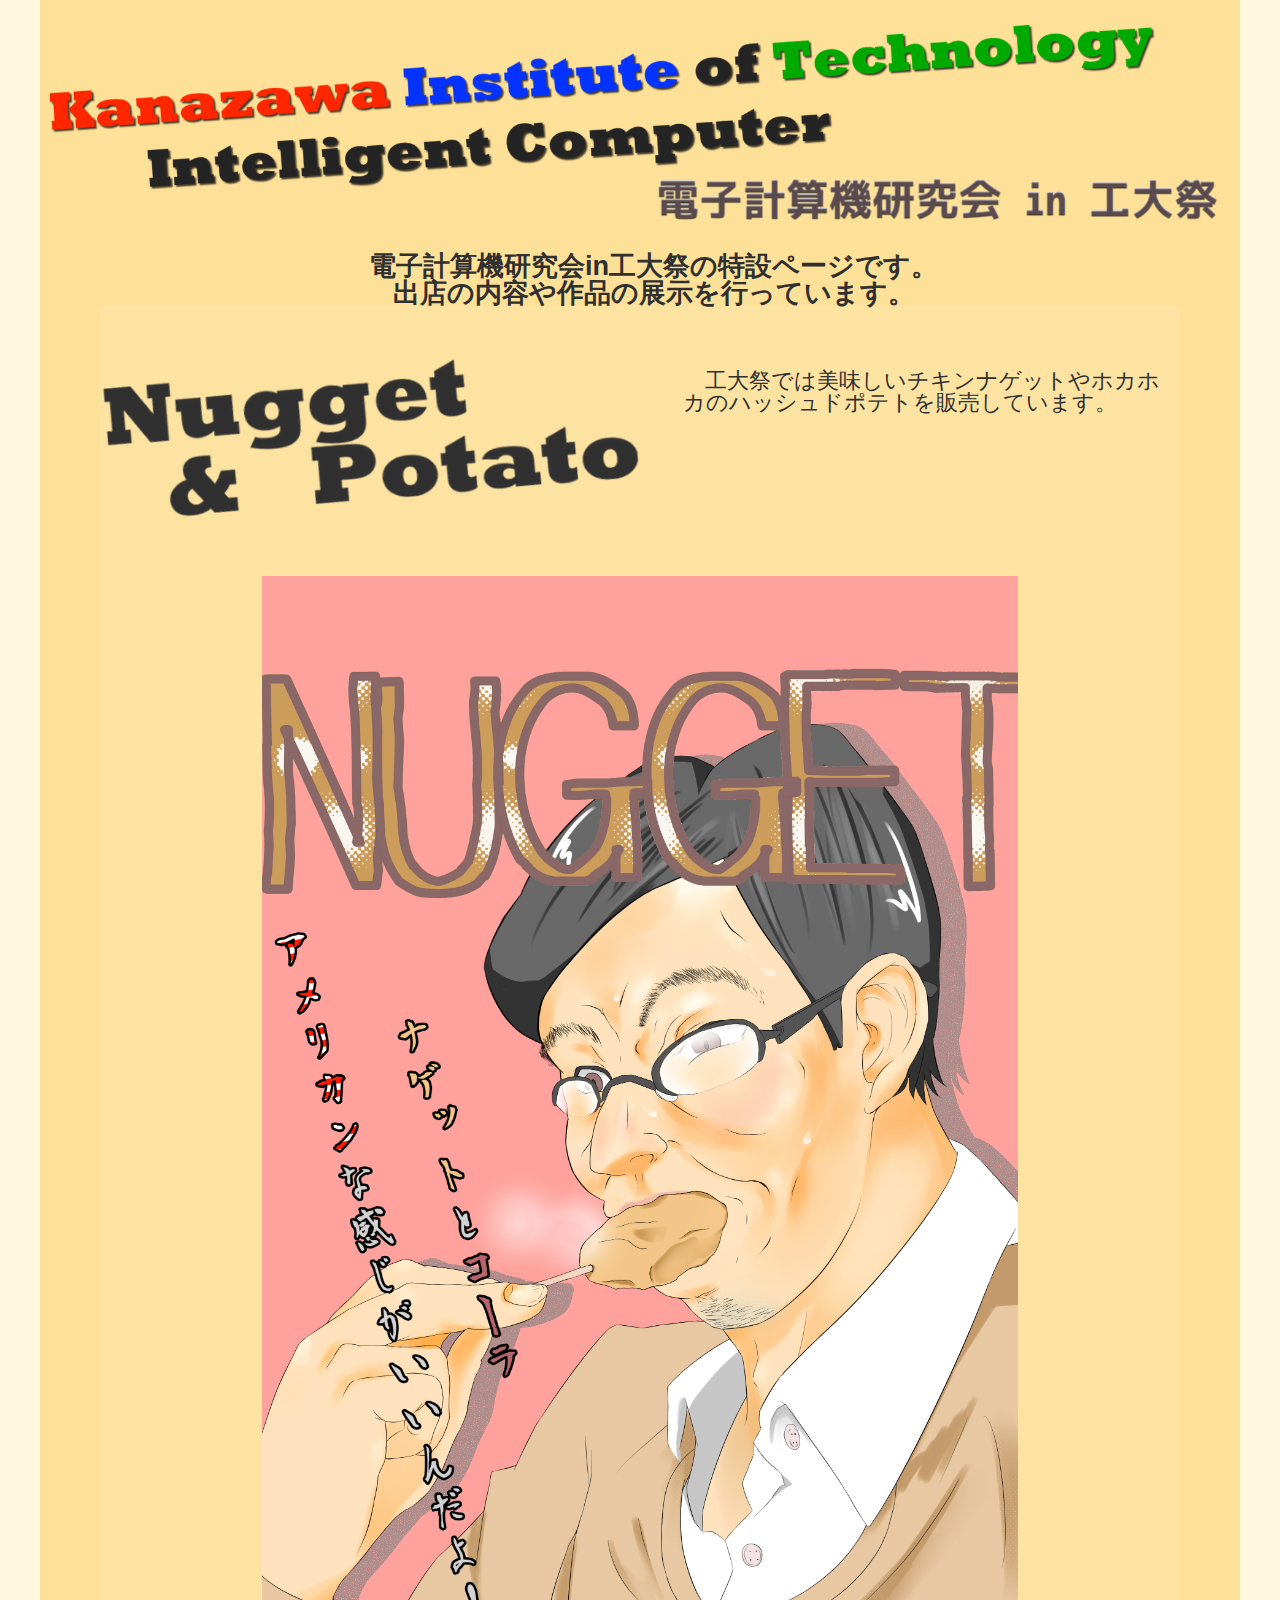
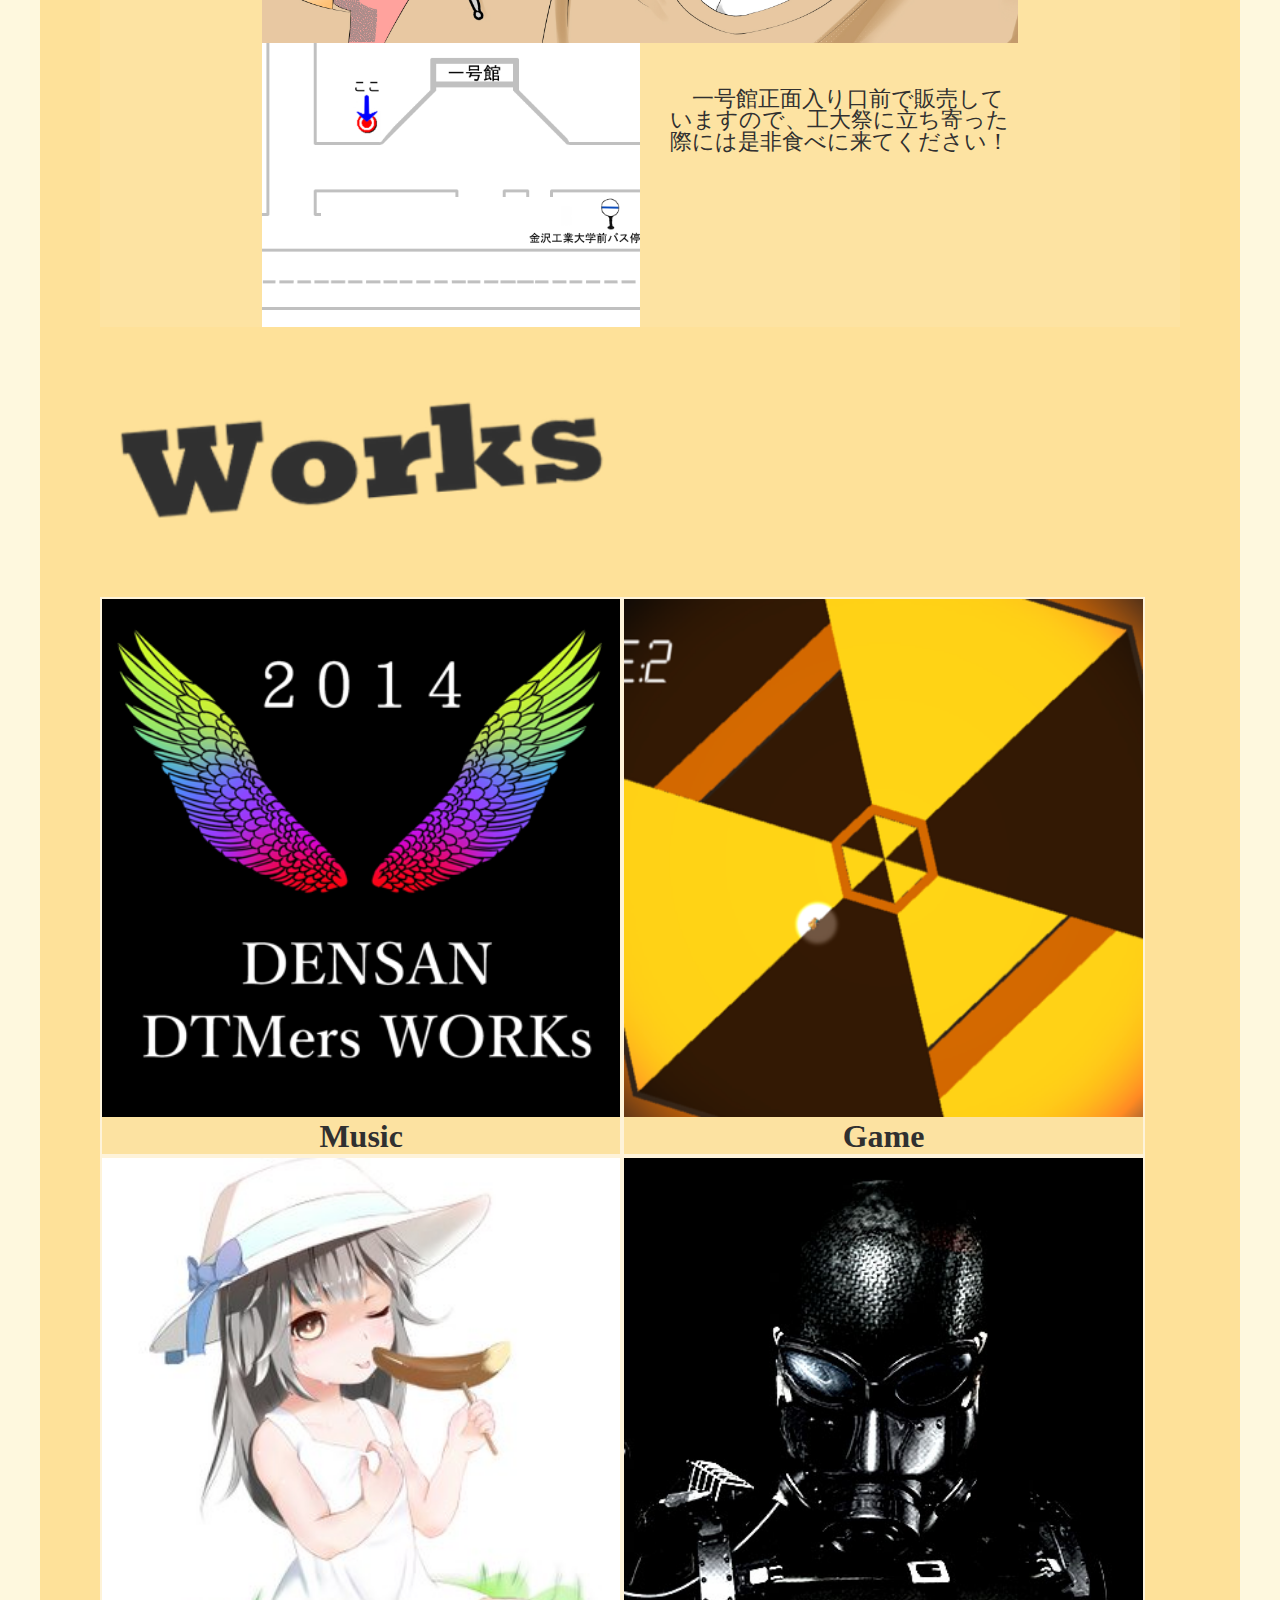
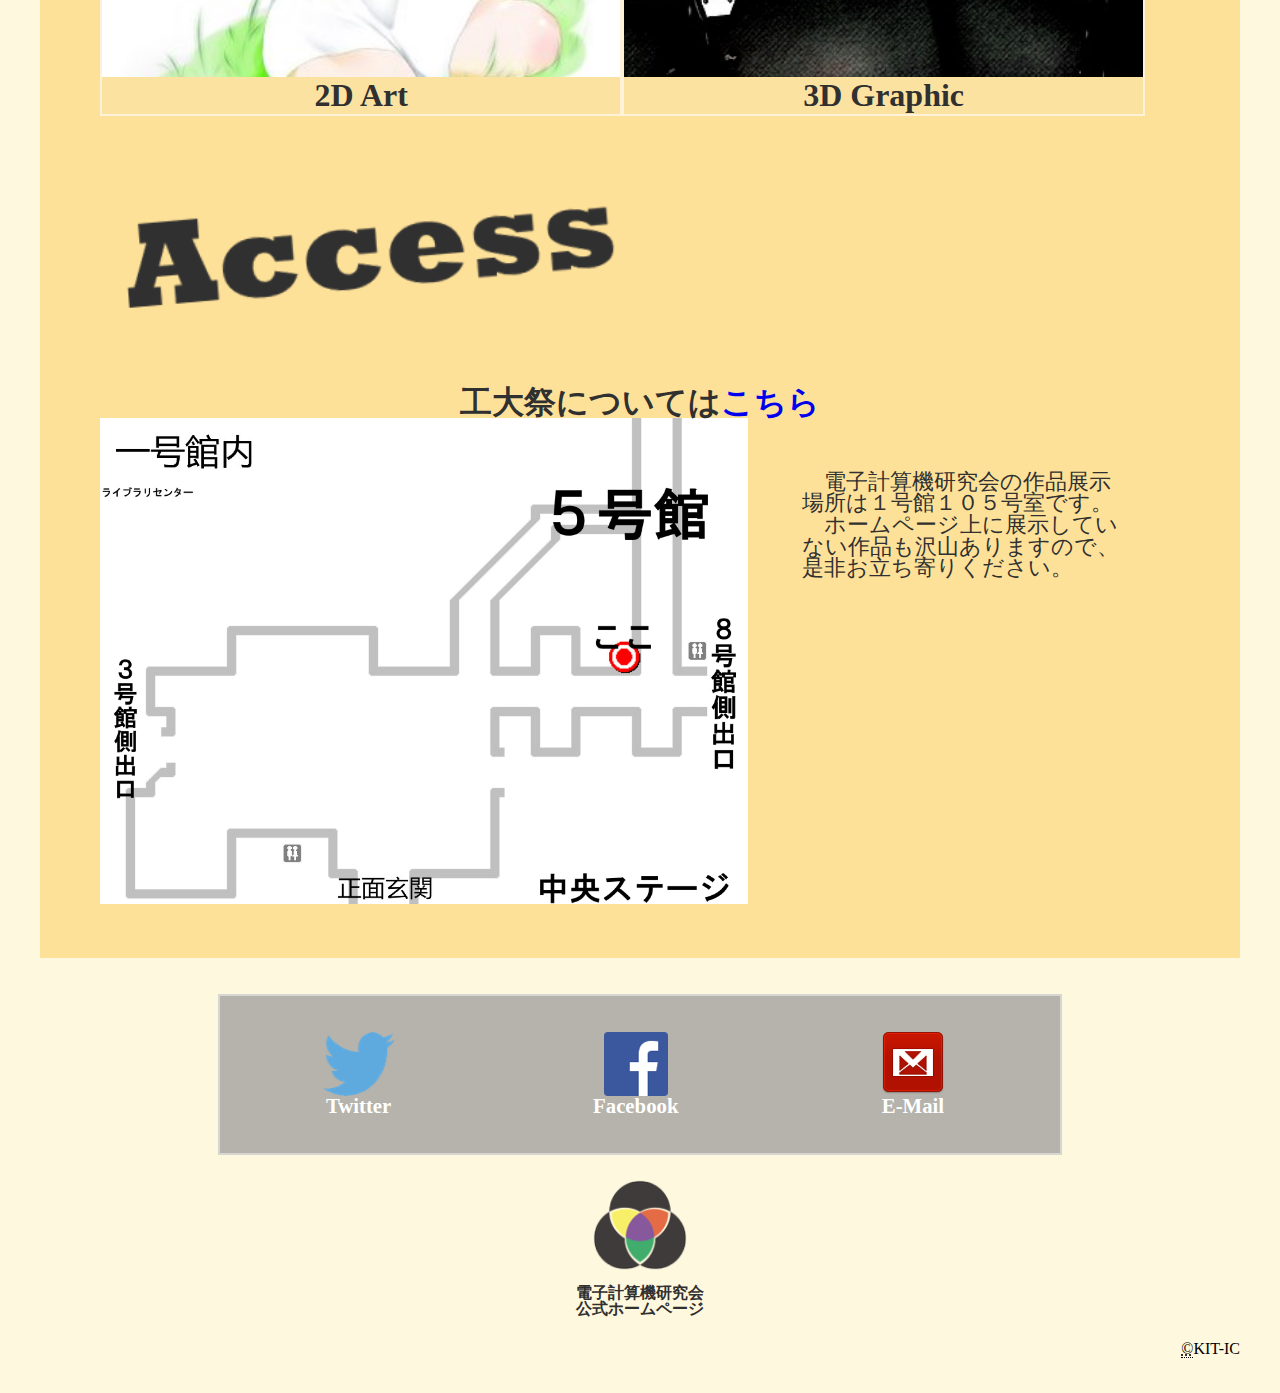
<file: Index.html>
<!DOCTYPE html>
<html lang="ja">
	<head>
		<meta charset="utf-8">
		<title>KIT-IC in 工大祭</title>
		<meta name="description" content="電子計算機研究会in工大祭の特設ページです。内店や外店の内容やイベントの情報を告知しています。"/>
		<meta name="viewport" content="width=device-width">

		<link rel="stylesheet" href="style/style.css" type="text/css" media="all">

	</head>
	<body>
		<section id="warp">
			<header>
				<img src="images/header.png" alt="">
				<h1>　電子計算機研究会in工大祭の特設ページです。<br>　出店の内容や作品の展示を行っています。</h1>
			</header>
			<section id="main">
				<section id="menu">
					<section class="arti">
						<img src="images/n_p.png" alt="">
						<article>
							　工大祭では美味しいチキンナゲットやホカホカのハッシュドポテトを販売しています。
						</article>
						<section class="clear"></section>
					</section>
					<section class="images">
						<img src="images/naget.jpg" alt="">
					</section>
					<section class="dis">
						<img src="images/map1.jpg" alt="">
						<article>
							　一号館正面入り口前で販売していますので、工大祭に立ち寄った際には是非食べに来てください！
						</article>
					</section>
					<section class="clear"></section>
				</section>


				<section id="works">
					<section class="arti">
						<img src="images/works.png" alt="">
						<article>
						
						</article>
						<section class="clear"></section>
					</section>
					<section id="up">
						<a href="dtm_show.html"><section class="content">
							<img src="images/dtm.png" alt="" class="line">
							<section class="clear"></section>
							<section class="about">
								<h2>Music</h2>
							</section>
						</section></a>
						<a href="pg_show.html"><section class="content">
							<img src="images/pg.png" alt="">
							<section class="clear"></section>
							<section class="about">
								<h2>Game</h2>
							</section>
						</section></a>
					</section>
					<section id="down">
						<a href="2d_show.html"><section class="content">
							<img src="images/2d.png" alt="" class="line">
							<section class="clear"></section>
							<section class="about">
								<h2>2D Art</h2>
							</section>
						</section></a>
						<a href="3d_show.html"><section class="content">
							<img src="images/3d.jpg" alt="">
							<section class="clear"></section>
							<section class="about">
								<h2>3D Graphic</h2>
							</section>
						</section></a>
					</section>
				</section>
				<section id="access">
					<section class="arti">
						<img src="images/access.png" alt="">
						<article class="">
							
						</article>
						<section class="clear"></section>
					</section>
					<section class="head">
						<h2>工大祭については<a href="http://www.kanazawa-it.ac.jp/kitnews/2014/1197717_3722.html">こちら</a></h2>
					</section>
					<section class="maps">
						<img src="images/map2.jpg" alt="">
						<article>
							　電子計算機研究会の作品展示場所は１号館１０５号室です。<br>　ホームページ上に展示していない作品も沢山ありますので、是非お立ち寄りください。
						</article>
					</section>
				</section>
				<section class="clear"></section>
			</section>
			<footer>
				<section id="sns">
					<a href="https://twitter.com/kitic_densan"><section class="sns">
						<img src="images/twi.png" alt="">
						<h2>Twitter</h2>
					</section></a>
					<a href="https://ja-jp.facebook.com/kitdensan"><section class="sns">
						<img src="images/face.png" alt="">
						<h2>Facebook</h2>
					</section></a>
					<a href="mailto:kitic.densan@gmail.com"><section class="sns">
						<img src="images/mail.png" alt="">
						<h2>E-Mail</h2>
					</section></a>
					<section class="clear"></section>
				</section>
				<section id="link">
					<a href="http://www2.kanazawa-it.ac.jp/kitic/"><img src="images/densan_logo.png" alt="">
					<h2>電子計算機研究会<br>公式ホームページ</h2></a>
					<section class="clear"></section>
				</section>
				<p><abbr title="Copyright">&copy;</abbr>KIT-IC</p>
			</footer>
		</section>
	</body>
</html>
</file>
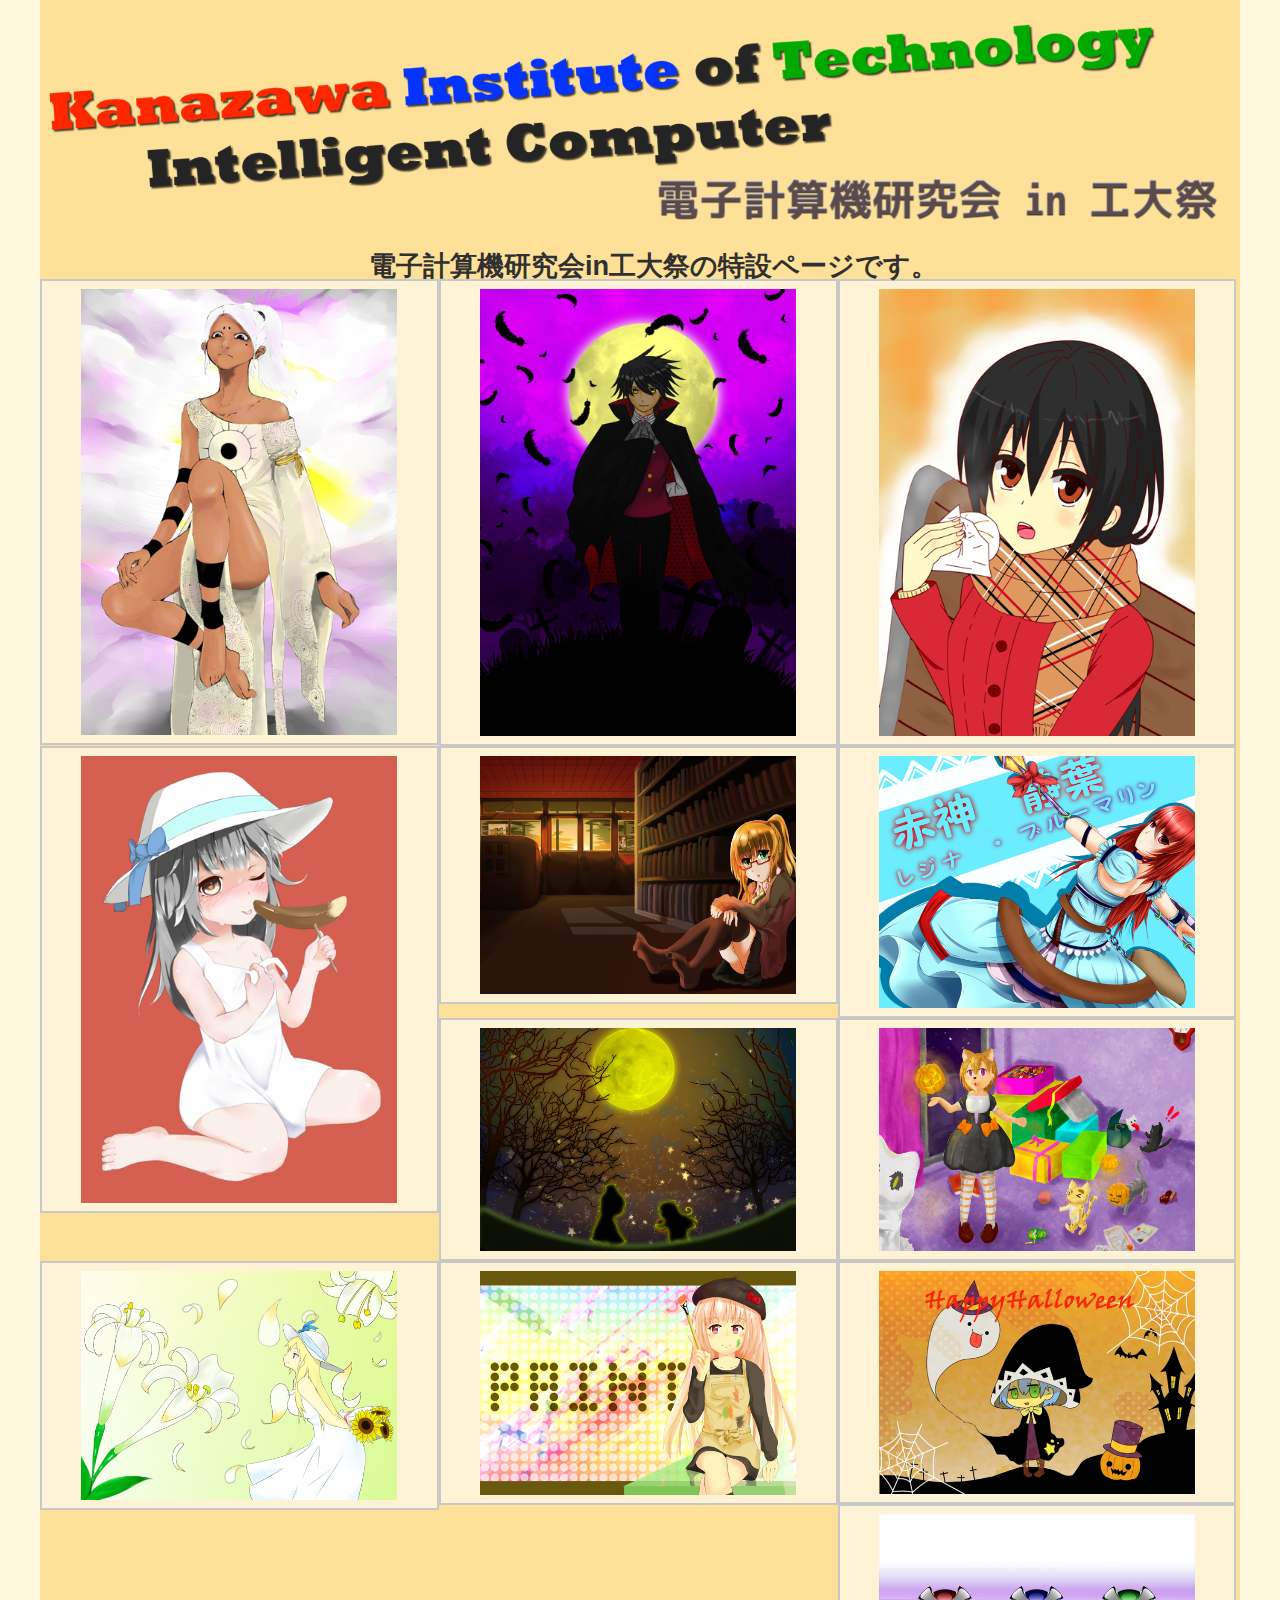
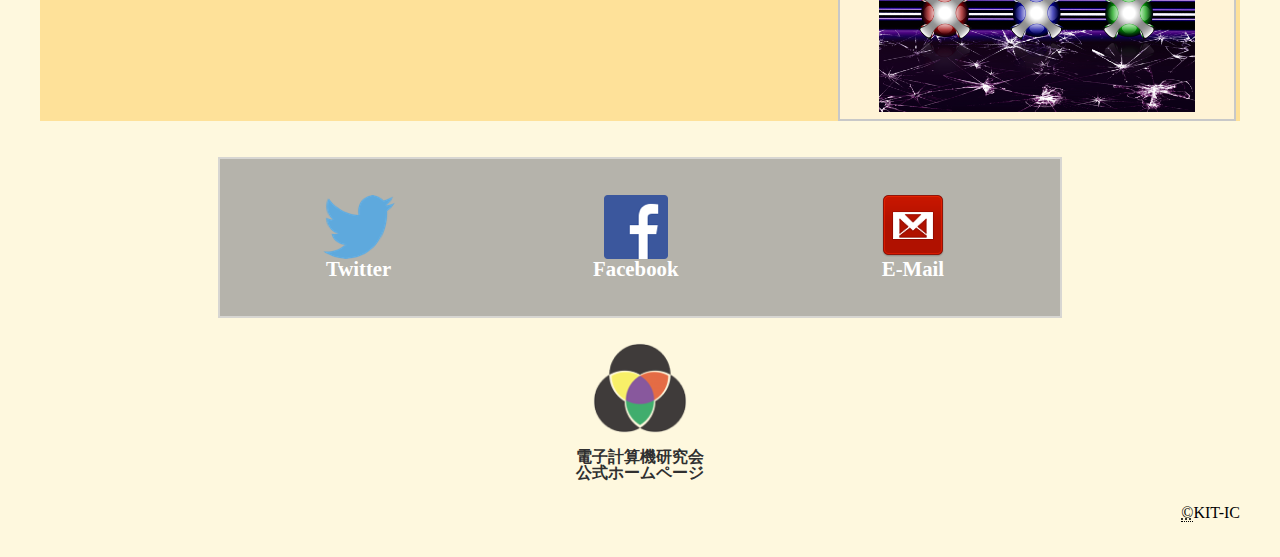
<file: 2d_show.html>
<!DOCTYPE html>
<html lang="ja">
	<head>
		<meta charset="utf-8">
		<title>KIT-IC in 工大祭</title>
		<meta name="description" content="電子計算機研究会in工大祭の特設ページです。内店や外店の内容やイベントの情報を告知しています。"/>
		<meta name="viewport" content="width=device-width">

		<link rel="stylesheet" href="style/show.css" type="text/css" media="all">

	</head>
	<body>
		<section id="warp">
			<header>
				<img src="images/header.png" alt="">
				<h1>　電子計算機研究会in工大祭の特設ページです。</h1>
			</header>
			<section id="main">
				<section class="content">
					<img src="images/2d/2d_ss4.png" alt="">
				</section>
				<section class="content">
					<img src="images/2d/2d_ss3.png" alt="">
					<section class="clear"></section>
				</section>		
				<section class="content">
					<img src="images/2d/2d_ss5.png" alt="">
					<section class="clear_t"></section>
				</section>
				<section class="content">
					<img src="images/2d/2d_ss7.png" alt="">
					<section class="clear"></section>
				</section>
				<section class="content">
					<img src="images/2d/2d_ss2.png" alt="">
				</section>
				<section class="content">
					<img src="images/2d/2d_ss8.png" alt="">
					<section class="clear clear_t"></section>
				</section>
				<section class="content">
					<img src="images/2d/2d_ss9.png" alt="">
				</section>
				<section class="content">
					<img src="images/2d/2d_ss10.png" alt="">
					<p></p>
					<section class="clear"></section>
				</section>
				<section class="content">
					<img src="images/2d/2d_ss12.png" alt="">
					<section class="clear_t"></section>
				</section>
				<section class="content">
					<img src="images/2d/2d_ss11.png" alt="">
					<section class="clear"></section>
				</section>
				<section class="content">
					<img src="images/2d/2d_ss6.png" alt="">
				</section>
				<section class="content">
					<img src="images/2d/2d_ss1.png" alt="">
					<section class="clear clear_t"></section>
				</section>
				<section class="clear"></section>
			</section>	
			<footer>
				<section id="sns">
					<a href="https://twitter.com/kitic_densan"><section class="sns">
						<img src="images/twi.png" alt="">
						<h2>Twitter</h2>
					</section></a>
					<a href="https://ja-jp.facebook.com/kitdensan"><section class="sns">
						<img src="images/face.png" alt="">
						<h2>Facebook</h2>
					</section></a>
					<a href="mailto:kitic.densan@gmail.com"><section class="sns">
						<img src="images/mail.png" alt="">
						<h2>E-Mail</h2>
					</section></a>
					<section class="clear"></section>
				</section>
				<section id="link">
					<a href="http://www2.kanazawa-it.ac.jp/kitic/"><img src="images/densan_logo.png" alt="">
					<h2>電子計算機研究会<br>公式ホームページ</h2></a>
					<section class="clear"></section>
				</section>
				<p><abbr title="Copyright">&copy;</abbr>KIT-IC</p>
			</footer>
		</section>
	</body>
</html>
</file>
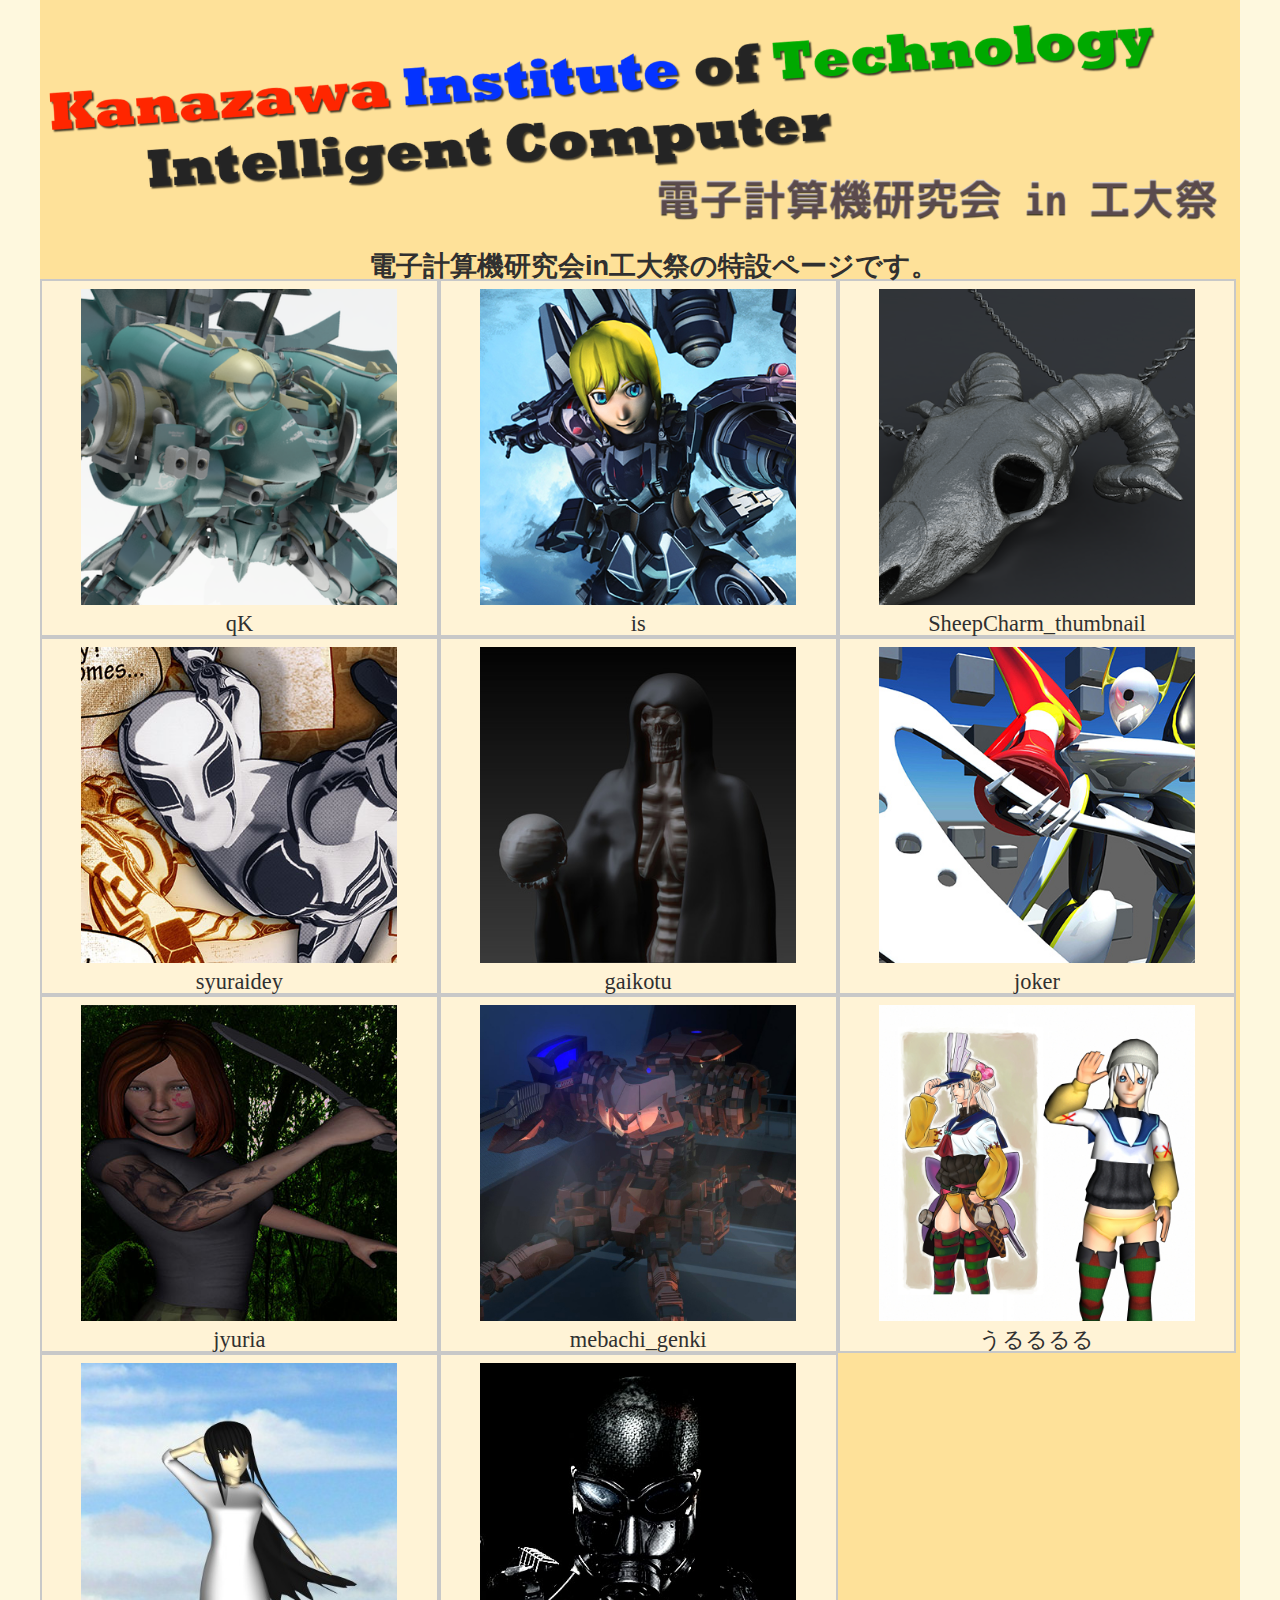
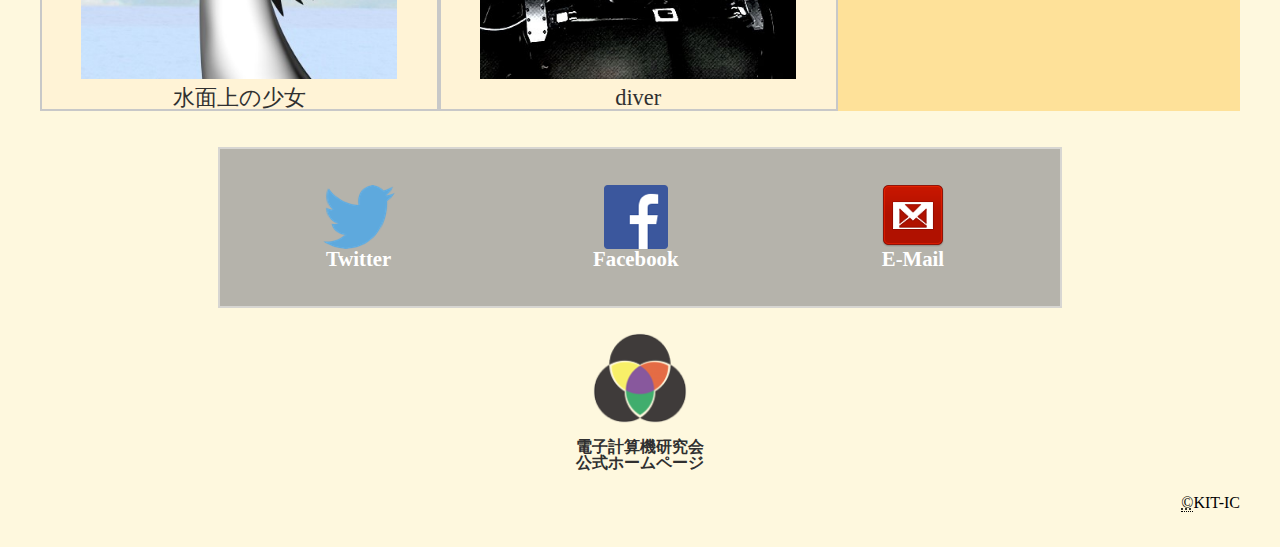
<file: 3d_show.html>
<!DOCTYPE html>
<html lang="ja">
	<head>
		<meta charset="utf-8">
		<title>KIT-IC in 工大祭</title>
		<meta name="description" content="電子計算機研究会in工大祭の特設ページです。内店や外店の内容やイベントの情報を告知しています。"/>
		<meta name="viewport" content="width=device-width">

		<link rel="stylesheet" href="style/show.css" type="text/css" media="all">

	</head>
	<body>
		<section id="warp">
			<header>
				<img src="images/header.png" alt="">
				<h1>　電子計算機研究会in工大祭の特設ページです。</h1>
			</header>
			<section id="main">
				<section class="content">
					<img src="images/3d/3d_ss1.png" alt="">
					<p>qK</p>
				</section>
				<section class="content">
					<img src="images/3d/3d_ss2.jpg" alt="">
					<p>is</p>
					<section class="clear"></section>
				</section>		
				<section class="content">
					<img src="images/3d/3d_ss3.png" alt="">
					<p>SheepCharm_thumbnail</p>
					<section class="clear_t"></section>
				</section>
				<section class="content">
					<img src="images/3d/3d_ss4.jpg" alt="">
					<p>syuraidey</p>
					<section class="clear"></section>
				</section>
				<section class="content">
					<img src="images/3d/3d_ss5.jpg" alt="">
					<p>gaikotu</p>
				</section>
				<section class="content">
					<img src="images/3d/3d_ss6.jpg" alt="">
					<p>joker</p>
					<section class="clear clear_t"></section>
				</section>
				<section class="content">
					<img src="images/3d/3d_ss7.jpg" alt="">
					<p>jyuria</p>
				</section>
				<section class="content">
					<img src="images/3d/3d_ss8.jpg" alt="">
					<p>mebachi_genki</p>
					<section class="clear"></section>
				</section>
				<section class="content">
					<img src="images/3d/3d_ss9.jpg" alt="">
					<p>うるるるる</p>
					<section class="clear_t"></section>
				</section>
				<section class="content">
					<img src="images/3d/3d_ss10.jpg" alt="">
					<p>水面上の少女</p>
					<section class="clear"></section>
				</section>
				<section class="content">
					<img src="images/3d/3d_ss11.jpg" alt="">
					<p>diver</p>
					<section class="clear clear_t"></section>
				</section>
				<section class="clear"></section>
			</section>	
			<footer>
				<section id="sns">
					<a href="https://twitter.com/kitic_densan"><section class="sns">
						<img src="images/twi.png" alt="">
						<h2>Twitter</h2>
					</section></a>
					<a href="https://ja-jp.facebook.com/kitdensan"><section class="sns">
						<img src="images/face.png" alt="">
						<h2>Facebook</h2>
					</section></a>
					<a href="mailto:kitic.densan@gmail.com"><section class="sns">
						<img src="images/mail.png" alt="">
						<h2>E-Mail</h2>
					</section></a>
					<section class="clear"></section>
				</section>
				<section id="link">
					<a href="http://www2.kanazawa-it.ac.jp/kitic/"><img src="images/densan_logo.png" alt="">
					<h2>電子計算機研究会<br>公式ホームページ</h2></a>
					<section class="clear"></section>
				</section>
				<p><abbr title="Copyright">&copy;</abbr>KIT-IC</p>
			</footer>
		</section>
	</body>
</html>
</file>
<file: style/style.css>
@charset "UTF-8";
/*
html5doctor.com Reset Stylesheet
v1.4.1
2010-03-01
Author: Richard Clark - http://richclarkdesign.com
*/
html, body, div, span, object, iframe,
h1, h2, h3, h4, h5, h6, p, blockquote, pre,
abbr, address, cite, code,
del, dfn, em, img, ins, kbd, q, samp,
small, strong, sub, sup, var,
b, i,
dl, dt, dd, ol, ul, li,
fieldset, form, label, legend,
table, caption, tbody, tfoot, thead, tr, th, td,
article, aside, canvas, details, figcaption, figure,
footer, header, hgroup, menu, nav, section, summary,
time, mark, audio, video {
  margin: 0;
  padding: 0;
  border: 0;
  outline: 0;
  font-size: 100%;
  vertical-align: baseline;
  background: transparent; }

body {
  line-height: 1; }

article, aside, canvas, details, figcaption, figure,
footer, header, hgroup, menu, nav, section, summary {
  display: block; }

nav ul {
  list-style: none; }

blockquote, q {
  quotes: none; }

blockquote:before, blockquote:after,
q:before, q:after {
  content: '';
  content: none; }

a {
  margin: 0;
  padding: 0;
  border: 0;
  font-size: 100%;
  vertical-align: baseline;
  background: transparent; }

ins {
  background-color: #ff9;
  color: #000;
  text-decoration: none; }

mark {
  background-color: #ff9;
  color: #000;
  font-style: italic;
  font-weight: bold; }

del {
  text-decoration: line-through; }

abbr[title], dfn[title] {
  border-bottom: 1px dotted #000;
  cursor: help; }

table {
  border-collapse: collapse;
  border-spacing: 0; }

hr {
  display: block;
  height: 1px;
  border: 0;
  border-top: 1px solid #cccccc;
  margin: 1em 0;
  padding: 0; }

input, select {
  vertical-align: middle; }

@media only screen and (max-width: 480px) {
  html {
    max-width: 1200px;
    margin: 0 auto;
    background: #fef8de; }
    html h1 {
      font-family: Verdana, "游ゴシック", YuGothic, "Hiragino Kaku Gothic ProN", Meiryo, sans-serif; }
    html p {
      font-family: "Times New Roman", "游明朝", YuMincho, "Hiragino Mincho ProN", Meiryo, serif; }

  #wrap {
    width: 100%;
    margin: 0 auto; }

  /* header */
  header {
    background: #facc66; }
    header h1 {
      font-size: 1.3em;
      text-align: center;
      color: #303030; }
    header h2 {
      font-size: 1.4em;
      color: #303030; }
    header p {
      font-size: 1em;
      color: #303030; }
    header article {
      font-size: 1.1em;
      color: #303030; }
    header p, header h1 {
      padding-top: 1%;
      text-align: center; }
    header img {
      display: block;
      width: 100%; }

  /* footer */
  footer {
    width: 100%;
    margin: 0 auto;
    padding: 3% 0; }
    footer #sns {
      width: 70%;
      background: rgba(150, 150, 150, 0.7);
      margin: 0 auto;
      padding: 3% 0;
      border: solid 2px rgba(250, 250, 250, 0.5); }
      footer #sns .sns {
        display: block;
        width: 33%;
        margin: 0 auto;
        float: left; }
      footer #sns img {
        display: block;
        width: 50%;
        margin: 0 auto; }
      footer #sns h2 {
        font-size: 1em;
        text-align: center;
        color: white; }
    footer #link {
      margin: 2% auto;
      width: 60%; }
      footer #link h2 {
        text-align: center;
        margin-top: 3%; }
      footer #link a {
        text-decoration: none;
        color: #303030; }
      footer #link img {
        display: block;
        width: 20%;
        margin: 0 auto; }
    footer p {
      text-align: right; }

  /* main */
  #main {
    width: 100%;
    margin: 0;
    background: #facc66; }
    #main h1 {
      font-size: 1.3em;
      text-align: center;
      color: #303030; }
    #main h2 {
      font-size: 1.4em;
      color: #303030; }
    #main p {
      font-size: 1em;
      color: #303030; }
    #main article {
      font-size: 1.1em;
      color: #303030; }
    #main #menu {
      background: rgba(250, 250, 250, 0.1);
      width: 90%;
      margin: 0 auto; }
      #main #menu .images {
        width: 100%;
        margin: 0;
        float: none; }
        #main #menu .images img {
          width: 100%; }
      #main #menu .dis {
        width: 100%;
        margin: 0; }
        #main #menu .dis img {
          width: 100%;
          margin: 0; }
        #main #menu .dis article {
          width: 100%; }
    #main #works {
      width: 90%;
      margin: 0 auto; }
      #main #works #up {
        display: block;
        width: 100%;
        margin: 0 auto; }
      #main #works #down {
        display: block;
        width: 100%;
        margin: 0 auto; }
    #main #access {
      width: 90%;
      margin: 0 auto; }
      #main #access .head {
        width: 100%;
        text-align: center; }
        #main #access .head a {
          text-decoration: none; }
      #main #access .maps {
        width: 100%; }
        #main #access .maps img {
          display: block;
          width: 100%;
          float: none;
          margin-bottom: 5%; }
        #main #access .maps article {
          width: 100%; }
    #main .arti {
      width: 100%; }
      #main .arti img {
        width: 100%;
        float: none; }
      #main .arti article {
        width: 100%;
        float: none;
        font-size: 1.18em;
        margin: 3% auto; }

  .content {
    background: rgba(240, 240, 240, 0.1);
    display: block;
    width: 48%;
    margin: 0 auto;
    border: 2px solid rgba(255, 255, 255, 0.6);
    width: 80%;
    margin: 0 auto; }
    .content img {
      display: block;
      width: 90%;
      height: 90%;
      margin: 0 auto;
      border-radius: 50%;
      -moz-border-radius: 50%;
      -webkit-border-radius: 50%; }

  .about {
    width: 60%;
    margin: 0.5% auto;
    text-align: center; }

  .left {
    float: left; }

  .right {
    float: right; }

  .clear {
    clear: both; } }
@media only screen and (min-width: 481px) and (max-width: 899px) {
  html {
    max-width: 1200px;
    margin: 0 auto;
    background: #fef8de; }
    html h1 {
      font-family: Verdana, "游ゴシック", YuGothic, "Hiragino Kaku Gothic ProN", Meiryo, sans-serif; }
    html p {
      font-family: "Times New Roman", "游明朝", YuMincho, "Hiragino Mincho ProN", Meiryo, serif; }

  #wrap {
    width: 100%;
    margin: 0 auto; }

  /* header */
  header {
    background: #fae8aa; }
    header h1 {
      font-size: 1.5em;
      text-align: center;
      color: #303030; }
    header h2 {
      font-size: 1.4em;
      color: #303030; }
    header p {
      font-size: 1.3em;
      color: #303030; }
    header article {
      font-size: 1.2em;
      color: #303030; }
    header p, header h1 {
      padding-top: 1%;
      text-align: center; }
    header img {
      display: block;
      width: 100%; }

  /* footer */
  footer {
    width: 100%;
    margin: 0 auto;
    padding: 3% 0; }
    footer #sns {
      width: 70%;
      background: rgba(150, 150, 150, 0.7);
      margin: 0 auto;
      padding: 3% 0;
      border: solid 2px rgba(250, 250, 250, 0.5); }
      footer #sns .sns {
        display: block;
        width: 33%;
        margin: 0 auto;
        float: left; }
      footer #sns img {
        display: block;
        margin: 0 auto; }
      footer #sns h2 {
        font-size: 1.3em;
        text-align: center;
        color: white; }
    footer #link {
      margin: 2% auto;
      width: 40%; }
      footer #link h2 {
        text-align: center;
        margin-top: 3%; }
      footer #link a {
        text-decoration: none;
        color: #303030; }
      footer #link img {
        display: block;
        width: 20%;
        margin: 0 auto; }
    footer p {
      text-align: right; }

  /* main */
  #main {
    width: 100%;
    margin: 0;
    background: #fae8aa; }
    #main h1 {
      font-size: 1.5em;
      text-align: center;
      color: #303030; }
    #main h2 {
      font-size: 1.4em;
      color: #303030; }
    #main p {
      font-size: 1.3em;
      color: #303030; }
    #main article {
      font-size: 1.2em;
      color: #303030; }
    #main #menu {
      background: rgba(250, 250, 250, 0.1);
      width: 90%;
      margin: 0 auto; }
      #main #menu .images {
        width: 100%;
        margin: 0;
        float: none; }
        #main #menu .images img {
          display: block;
          width: 70%;
          margin: 0 auto; }
      #main #menu .dis {
        width: 70%;
        margin: 0 auto; }
        #main #menu .dis img {
          width: 50%;
          float: left; }
        #main #menu .dis article {
          width: 46%;
          float: left;
          margin: 6% 0 0 4%; }
    #main #works {
      width: 90%;
      margin: 0 auto; }
      #main #works #up {
        display: block;
        width: 100%;
        margin: 0 auto; }
      #main #works #down {
        display: block;
        width: 100%;
        margin: 0 auto; }
    #main #access {
      width: 90%;
      margin: 0 auto; }
      #main #access .head {
        width: 100%;
        text-align: center; }
        #main #access .head a {
          text-decoration: none; }
      #main #access .maps {
        width: 100%; }
        #main #access .maps img {
          display: block;
          width: 60%;
          float: left;
          margin-bottom: 5%; }
        #main #access .maps article {
          width: 30%;
          float: left;
          margin: 5%; }
    #main .arti {
      width: 100%; }
      #main .arti img {
        width: 50%;
        float: left; }
      #main .arti article {
        width: 46%;
        float: left;
        margin: 6% 0 0 4%; }

  .content {
    background: rgba(240, 240, 240, 0.1);
    display: block;
    width: 48%;
    margin: 0 auto;
    border: 2px solid rgba(255, 255, 255, 0.6);
    float: left; }
    .content img {
      display: block;
      width: 100%;
      height: 80%;
      margin: 0 auto;
      border-radius: 50%;
      -moz-border-radius: 50%;
      -webkit-border-radius: 50%; }
    .content p {
      text-align: center; }

  .about {
    width: 60%;
    margin: 0.5% auto;
    text-align: center; }

  .left {
    float: left; }

  .right {
    float: right; }

  .clear {
    clear: both; } }
@media only screen and (min-width: 900px) {
  html {
    max-width: 1200px;
    margin: 0 auto;
    background: #fef8de; }
    html h1 {
      font-family: Verdana, "游ゴシック", YuGothic, "Hiragino Kaku Gothic ProN", Meiryo, sans-serif; }
    html p {
      font-family: "Times New Roman", "游明朝", YuMincho, "Hiragino Mincho ProN", Meiryo, serif; }

  #wrap {
    width: 100%;
    margin: 0 auto; }

  /* header */
  header {
    background: #fee199; }
    header h1 {
      font-size: 1.7em;
      text-align: center;
      color: #303030; }
    header h2 {
      font-size: 2em;
      color: #303030; }
    header p {
      font-size: 1.3em;
      color: #303030; }
    header article {
      font-size: 1.35em;
      color: #303030; }
    header p, header h1 {
      padding-top: 1%;
      text-align: center; }
    header img {
      display: block;
      width: 100%; }

  /* footer */
  footer {
    width: 100%;
    margin: 0 auto;
    padding: 3% 0; }
    footer #sns {
      width: 70%;
      background: rgba(150, 150, 150, 0.7);
      margin: 0 auto;
      padding: 3% 0;
      border: solid 2px rgba(250, 250, 250, 0.5); }
      footer #sns .sns {
        display: block;
        width: 33%;
        margin: 0 auto;
        float: left; }
      footer #sns img {
        display: block;
        margin: 0 auto; }
      footer #sns h2 {
        font-size: 1.3em;
        text-align: center;
        color: white; }
    footer #link {
      margin: 2% auto;
      width: 40%; }
      footer #link h2 {
        text-align: center;
        margin-top: 3%; }
      footer #link a {
        text-decoration: none;
        color: #303030; }
      footer #link img {
        display: block;
        width: 20%;
        margin: 0 auto; }
    footer p {
      text-align: right; }

  /* main */
  #main {
    width: 100%;
    margin: 0;
    background: #fee199; }
    #main h1 {
      font-size: 1.7em;
      text-align: center;
      color: #303030; }
    #main h2 {
      font-size: 2em;
      color: #303030; }
    #main p {
      font-size: 1.3em;
      color: #303030; }
    #main article {
      font-size: 1.35em;
      color: #303030; }
    #main #menu {
      background: rgba(250, 250, 250, 0.1);
      width: 90%;
      margin: 0 auto; }
      #main #menu .images {
        width: 100%;
        margin: 0;
        float: none; }
        #main #menu .images img {
          display: block;
          width: 70%;
          margin: 0 auto; }
      #main #menu .dis {
        width: 70%;
        margin: 0 auto; }
        #main #menu .dis img {
          width: 50%;
          float: left; }
        #main #menu .dis article {
          width: 46%;
          float: left;
          margin: 6% 0 0 4%; }
    #main #works {
      width: 90%;
      margin: 0 auto; }
      #main #works #up {
        display: block;
        width: 100%;
        margin: 0 auto; }
      #main #works #down {
        display: block;
        width: 100%;
        margin: 0 auto; }
    #main #access {
      width: 90%;
      margin: 0 auto; }
      #main #access .head {
        width: 100%;
        text-align: center; }
        #main #access .head a {
          text-decoration: none; }
      #main #access .maps {
        width: 100%; }
        #main #access .maps img {
          display: block;
          width: 60%;
          float: left;
          margin-bottom: 5%; }
        #main #access .maps article {
          width: 30%;
          float: left;
          margin: 5%; }
    #main .arti {
      width: 100%; }
      #main .arti img {
        width: 50%;
        float: left; }
      #main .arti article {
        width: 46%;
        float: left;
        margin: 6% 0 0 4%; }

  .content {
    background: rgba(240, 240, 240, 0.1);
    display: block;
    width: 48%;
    margin: 0 auto;
    border: 2px solid rgba(255, 255, 255, 0.6);
    float: left; }
    .content img {
      display: block;
      width: 100%;
      height: 60%;
      margin: 0 auto;
      /*border-radius: 50%;
      -moz-border-radius: 50%;
      -webkit-border-radius: 50%; */ }

  .about {
    width: 60%;
    margin: 0.5% auto;
    text-align: center; }

  .left {
    float: left; }

  .right {
    float: right; }

  .clear {
    clear: both; } }

/*# sourceMappingURL=style.css.map */
</file>
<file: style/show.css>
@charset "UTF-8";
/*
html5doctor.com Reset Stylesheet
v1.4.1
2010-03-01
Author: Richard Clark - http://richclarkdesign.com
*/
html, body, div, span, object, iframe,
h1, h2, h3, h4, h5, h6, p, blockquote, pre,
abbr, address, cite, code,
del, dfn, em, img, ins, kbd, q, samp,
small, strong, sub, sup, var,
b, i,
dl, dt, dd, ol, ul, li,
fieldset, form, label, legend,
table, caption, tbody, tfoot, thead, tr, th, td,
article, aside, canvas, details, figcaption, figure,
footer, header, hgroup, menu, nav, section, summary,
time, mark, audio, video {
  margin: 0;
  padding: 0;
  border: 0;
  outline: 0;
  font-size: 100%;
  vertical-align: baseline;
  background: transparent; }

body {
  line-height: 1; }

article, aside, canvas, details, figcaption, figure,
footer, header, hgroup, menu, nav, section, summary {
  display: block; }

nav ul {
  list-style: none; }

blockquote, q {
  quotes: none; }

blockquote:before, blockquote:after,
q:before, q:after {
  content: '';
  content: none; }

a {
  margin: 0;
  padding: 0;
  border: 0;
  font-size: 100%;
  vertical-align: baseline;
  background: transparent; }

ins {
  background-color: #ff9;
  color: #000;
  text-decoration: none; }

mark {
  background-color: #ff9;
  color: #000;
  font-style: italic;
  font-weight: bold; }

del {
  text-decoration: line-through; }

abbr[title], dfn[title] {
  border-bottom: 1px dotted #000;
  cursor: help; }

table {
  border-collapse: collapse;
  border-spacing: 0; }

hr {
  display: block;
  height: 1px;
  border: 0;
  border-top: 1px solid #cccccc;
  margin: 1em 0;
  padding: 0; }

input, select {
  vertical-align: middle; }

@media only screen and (max-width: 480px) {
  html {
    max-width: 1200px;
    margin: 0 auto;
    background: #fef8de; }
    html h1 {
      font-family: Verdana, "游ゴシック", YuGothic, "Hiragino Kaku Gothic ProN", Meiryo, sans-serif; }
    html p {
      font-family: "Times New Roman", "游明朝", YuMincho, "Hiragino Mincho ProN", Meiryo, serif; }

  #wrap {
    width: 100%;
    margin: 0 auto; }

  .clear {
    clear: both; }

  /* header */
  header {
    background: #facc66; }
    header h1 {
      font-size: 1.3em;
      text-align: center;
      color: #303030; }
    header h2 {
      font-size: 1.4em;
      color: #303030; }
    header p {
      font-size: 1em;
      color: #303030; }
    header article {
      font-size: 1.1em;
      color: #303030; }
    header p, header h1 {
      padding-top: 1%;
      text-align: center; }
    header img {
      display: block;
      width: 100%; }

  /* footer */
  footer {
    width: 100%;
    margin: 0 auto;
    padding: 3% 0; }
    footer #sns {
      width: 70%;
      background: rgba(150, 150, 150, 0.7);
      margin: 0 auto;
      padding: 3% 0;
      border: solid 2px rgba(250, 250, 250, 0.5); }
      footer #sns .sns {
        display: block;
        width: 33%;
        margin: 0 auto;
        float: left; }
      footer #sns img {
        display: block;
        width: 50%;
        margin: 0 auto; }
      footer #sns h2 {
        font-size: 1em;
        text-align: center;
        color: white; }
    footer #link {
      margin: 2% auto;
      width: 60%; }
      footer #link h2 {
        text-align: center;
        margin-top: 3%; }
      footer #link a {
        text-decoration: none;
        color: #303030; }
      footer #link img {
        display: block;
        width: 20%;
        margin: 0 auto; }
    footer p {
      text-align: right; }

  /* main */
  #main {
    width: 100%;
    margin: 0 auto;
    background: #facc66; }
    #main h1 {
      font-size: 1.3em;
      text-align: center;
      color: #303030; }
    #main h2 {
      font-size: 1.4em;
      color: #303030; }
    #main p {
      font-size: 1em;
      color: #303030; }
    #main article {
      font-size: 1.1em;
      color: #303030; }
    #main .content {
      width: 98%;
      margin: 0 auto;
      float: none;
      background: rgba(255, 255, 255, 0.6);
      border: 2px solid #c8c8c8; }
      #main .content img {
        display: block;
        width: 80%;
        margin: 2% auto; }
      #main .content p {
        font-size: 1.4em;
        text-align: center;
        margin: 0 3%; } }
@media only screen and (min-width: 481px) and (max-width: 899px) {
  html {
    max-width: 1200px;
    margin: 0 auto;
    background: #fef8de; }
    html h1 {
      font-family: Verdana, "游ゴシック", YuGothic, "Hiragino Kaku Gothic ProN", Meiryo, sans-serif; }
    html p {
      font-family: "Times New Roman", "游明朝", YuMincho, "Hiragino Mincho ProN", Meiryo, serif; }

  #wrap {
    width: 100%;
    margin: 0 auto; }

  .clear {
    clear: both; }

  /* header */
  header {
    background: #fae8aa; }
    header h1 {
      font-size: 1.5em;
      text-align: center;
      color: #303030; }
    header h2 {
      font-size: 1.4em;
      color: #303030; }
    header p {
      font-size: 1.3em;
      color: #303030; }
    header article {
      font-size: 1.2em;
      color: #303030; }
    header p, header h1 {
      padding-top: 1%;
      text-align: center; }
    header img {
      display: block;
      width: 100%; }

  /* footer */
  footer {
    width: 100%;
    margin: 0 auto;
    padding: 3% 0; }
    footer #sns {
      width: 70%;
      background: rgba(150, 150, 150, 0.7);
      margin: 0 auto;
      padding: 3% 0;
      border: solid 2px rgba(250, 250, 250, 0.5); }
      footer #sns .sns {
        display: block;
        width: 33%;
        margin: 0 auto;
        float: left; }
      footer #sns img {
        display: block;
        margin: 0 auto; }
      footer #sns h2 {
        font-size: 1.3em;
        text-align: center;
        color: white; }
    footer #link {
      margin: 2% auto;
      width: 40%; }
      footer #link h2 {
        text-align: center;
        margin-top: 3%; }
      footer #link a {
        text-decoration: none;
        color: #303030; }
      footer #link img {
        display: block;
        width: 20%;
        margin: 0 auto; }
    footer p {
      text-align: right; }

  /* main */
  #main {
    width: 100%;
    margin: 0 auto;
    background: #fae8aa; }
    #main h1 {
      font-size: 1.5em;
      text-align: center;
      color: #303030; }
    #main h2 {
      font-size: 1.4em;
      color: #303030; }
    #main p {
      font-size: 1.3em;
      color: #303030; }
    #main article {
      font-size: 1.2em;
      color: #303030; }
    #main .content {
      display: block;
      float: left;
      width: 49%;
      margin: 0 auto;
      background: rgba(255, 255, 255, 0.6);
      border: 2px solid #c8c8c8; }
      #main .content img {
        display: block;
        width: 80%;
        margin: 2% auto; }
      #main .content p {
        font-size: 1.4em;
        text-align: center;
        margin: 0 3%; } }
@media only screen and (min-width: 900px) {
  html {
    max-width: 1200px;
    margin: 0 auto;
    background: #fef8de; }
    html h1 {
      font-family: Verdana, "游ゴシック", YuGothic, "Hiragino Kaku Gothic ProN", Meiryo, sans-serif; }
    html p {
      font-family: "Times New Roman", "游明朝", YuMincho, "Hiragino Mincho ProN", Meiryo, serif; }

  #wrap {
    width: 100%;
    margin: 0 auto; }

  .clear {
    clear: both; }

  /* header */
  header {
    background: #fee199; }
    header h1 {
      font-size: 1.7em;
      text-align: center;
      color: #303030; }
    header h2 {
      font-size: 2em;
      color: #303030; }
    header p {
      font-size: 1.3em;
      color: #303030; }
    header article {
      font-size: 1.35em;
      color: #303030; }
    header p, header h1 {
      padding-top: 1%;
      text-align: center; }
    header img {
      display: block;
      width: 100%; }

  /* footer */
  footer {
    width: 100%;
    margin: 0 auto;
    padding: 3% 0; }
    footer #sns {
      width: 70%;
      background: rgba(150, 150, 150, 0.7);
      margin: 0 auto;
      padding: 3% 0;
      border: solid 2px rgba(250, 250, 250, 0.5); }
      footer #sns .sns {
        display: block;
        width: 33%;
        margin: 0 auto;
        float: left; }
      footer #sns img {
        display: block;
        margin: 0 auto; }
      footer #sns h2 {
        font-size: 1.3em;
        text-align: center;
        color: white; }
    footer #link {
      margin: 2% auto;
      width: 40%; }
      footer #link h2 {
        text-align: center;
        margin-top: 3%; }
      footer #link a {
        text-decoration: none;
        color: #303030; }
      footer #link img {
        display: block;
        width: 20%;
        margin: 0 auto; }
    footer p {
      text-align: right; }

  /* main */
  #main {
    width: 100%;
    margin: 0 auto;
    background: #fee199; }
    #main h1 {
      font-size: 1.7em;
      text-align: center;
      color: #303030; }
    #main h2 {
      font-size: 2em;
      color: #303030; }
    #main p {
      font-size: 1.3em;
      color: #303030; }
    #main article {
      font-size: 1.35em;
      color: #303030; }
    #main .content {
      display: block;
      width: 32.9%;
      float: left;
      margin: 0 auto;
      background: rgba(255, 255, 255, 0.6);
      border: 2px solid #c8c8c8; }
      #main .content img {
        display: block;
        width: 80%;
        margin: 2% auto; }
      #main .content p {
        font-size: 1.4em;
        text-align: center;
        margin: 0 3%; }
      #main .content .clear {
        clear: none; }
      #main .content .clear_t {
        clear: both; } }

/*# sourceMappingURL=show.css.map */
</file>
